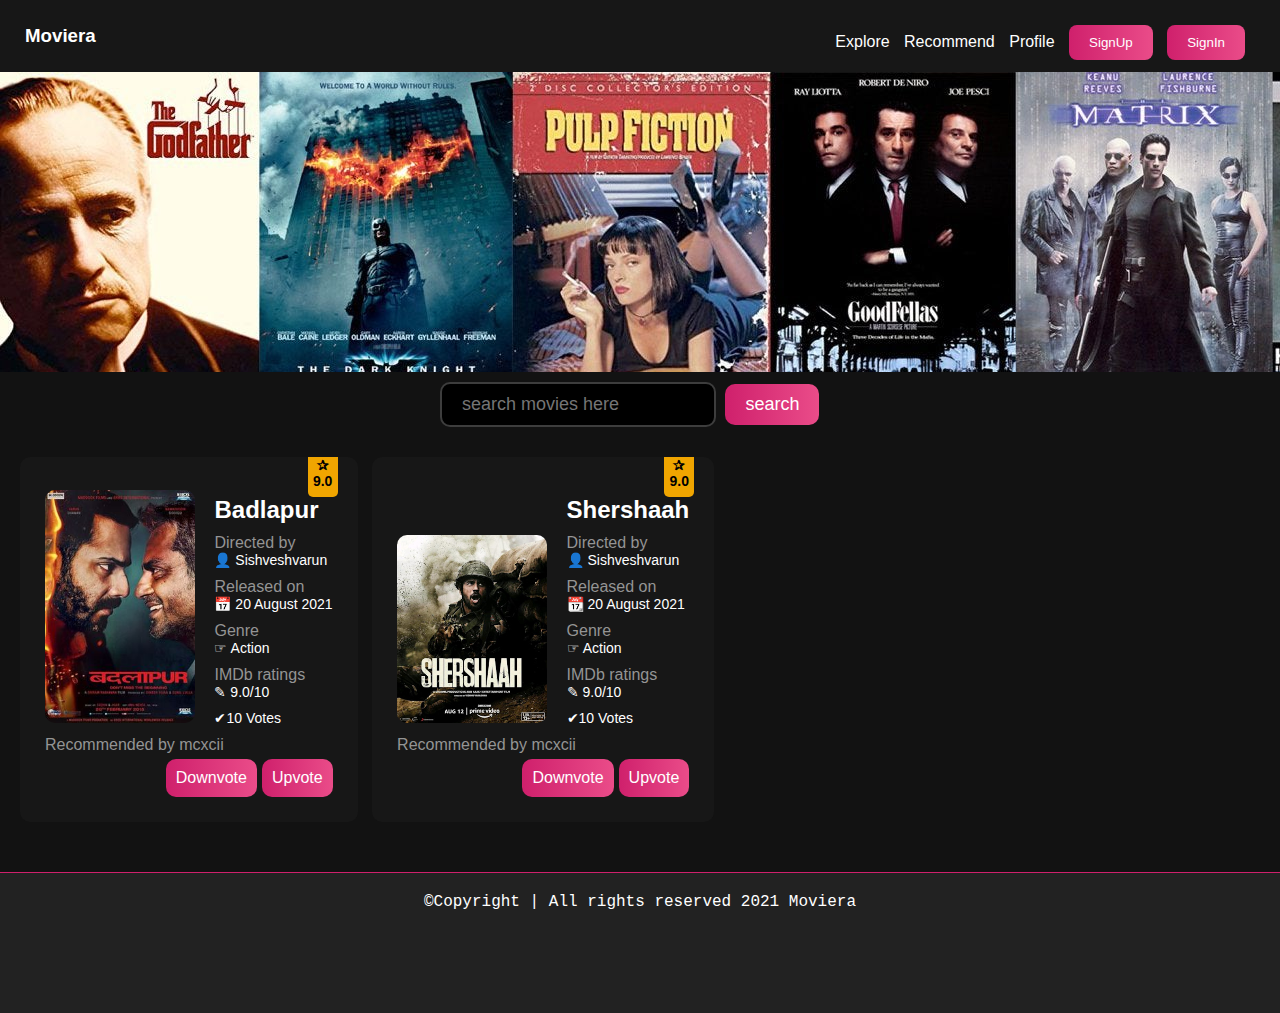
<file: index.html>
<!DOCTYPE html>
<html>
  <head>
    <style>
      .banner {
        height: 300px;
        background: url("images/topmovies.jpg");
      }
    </style>
    <title>Moviera</title>
    <link rel="stylesheet" href="styles/styles.css" />
  </head>
  <body>
    <nav>
      <h3>Moviera</h3>
      <ul>
        <li><a href="index.html"> Explore</a></li>
        <li><a href="recomend.html"> Recommend</a></li>
        <li><a href="profile.html"> Profile</a></li>

        <li>
          <button onclick="window.location.href='signup.html'">SignUp</button>
        </li>
        <li>
          <button onclick="window.location.href='signin.html'">SignIn</button>
        </li>
      </ul>
    </nav>
    <div>
      <div class="banner"></div>
      <div class="search">
        <form action="">
          <input type="search" placeholder="search movies here" />
          <button type="search" name="button">search</button>
        </form>
      </div>
      <div class="movie_list">
        <div class="movie_card">
          <img src="images/badlapur.jpeg" alt="" />
          <div class="movie_info">
            <h4><b>Badlapur</b></h4>
            <p>Directed by</p>
            <h5>👤 Sishveshvarun</h5>
            <p>Released on</p>
            <h5>📅 20 August 2021</h5>
            <p>Genre</p>
            <h5>&#9758; Action</h5>
            <p>IMDb ratings</p>
            <h5>&#9998; 9.0/10</h5>
            <h5>&#10004;10 Votes</h5>
          </div>
          <p>Recommended by mcxcii</p>
          <button>Upvote</button>
          <button>Downvote</button>
          <div class="card_rating">
            <p>&#10032;</p>
            <p>9.0</p>
          </div>
        </div>
        <div class="movie_card">
          <img src="images/Shershaah.jpg" alt="" />
          <div class="movie_info">
            <h4><b>Shershaah</b></h4>
            <p>Directed by</p>
            <h5>👤 Sishveshvarun</h5>
            <p>Released on</p>
            <h5>📆 20 August 2021</h5>
            <p>Genre</p>
            <h5>&#9758; Action</h5>
            <p>IMDb ratings</p>
            <h5>&#9998; 9.0/10</h5>
            <h5>&#10004;10 Votes</h5>
          </div>
          <p>Recommended by mcxcii</p>
          <button>Upvote</button>
          <button>Downvote</button>
          <div class="card_rating">
            <p>&#10032;</p>
            <p>9.0</p>
          </div>
        </div>
    </div>
    <footer>
      <p>©Copyright | All rights reserved 2021 Moviera</p>
    </footer>
  </body>
</html>
</file>
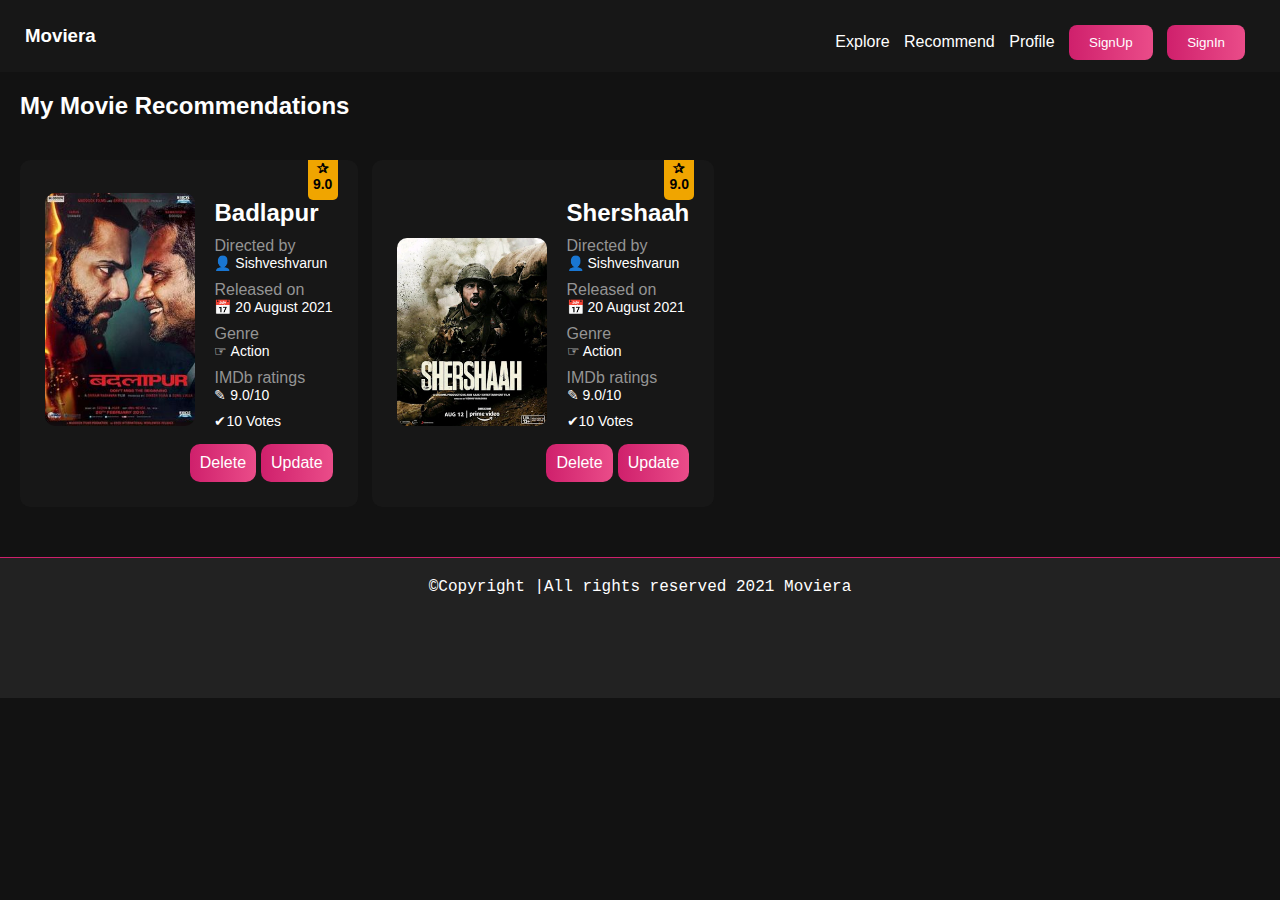
<file: profile.html>
<!DOCTYPE html>
<html>
  <head>
    <title>Moviera</title>
    <link rel="stylesheet" href="styles/styles.css" />
  </head>
  <body>
    <nav>
      <h3>Moviera</h3>
      <ul>
        <li><a href="index.html"> Explore</a></li>
        <li><a href="recomend.html"> Recommend</a></li>
        <li><a href="profile.html"> Profile</a></li>

        <li>
          <button onclick="window.location.href='signup.html'">SignUp</button>
        </li>
        <li>
          <button onclick="window.location.href='signin.html'">SignIn</button>
        </li>
      </ul>
    </nav>
      <h2 style="color: white; margin-left: 20px;">My Movie Recommendations</h2>
      <div class="movie_list">
        <div class="movie_card">
          <img src="images/badlapur.jpeg" alt="" />
          <div class="movie_info">
            <h4><b>Badlapur</b></h4>
            <p>Directed by</p>
            <h5>👤 Sishveshvarun</h5>
            <p>Released on</p>
            <h5>📅 20 August 2021</h5>
            <p>Genre</p>
            <h5>&#9758; Action</h5>
            <p>IMDb ratings</p>
            <h5>&#9998; 9.0/10</h5>
            <h5>&#10004;10 Votes</h5>
          </div>
          <div>
          <button onclick="window.location.href='update.html'">Update</button>
          <button>Delete</button>
          </div>
          <div class="card_rating">
            <p>&#10032;</p>
            <p>9.0</p>
          </div>
        </div>
        <div class="movie_card">
          <img src="images/Shershaah.jpg" alt="" />
          <div class="movie_info">
            <h4><b>Shershaah</b></h4>
            <p>Directed by</p>
            <h5>👤 Sishveshvarun</h5>
            <p>Released on</p>
            <h5>📅 20 August 2021</h5>
            <p>Genre</p>
            <h5>&#9758; Action</h5>
            <p>IMDb ratings</p>
            <h5>&#9998; 9.0/10</h5>
            <h5>&#10004;10 Votes</h5>
          </div>
          <div>
          <button onclick="window.location.href='update.html'">Update</button>
          <button>Delete</button>
          </div>
          <div class="card_rating">
            <p>&#10032;</p>
            <p>9.0</p>
          </div>
        </div>
      </div>
    </div>
    <footer>
        <p>©Copyright |All rights reserved 2021 Moviera</p>
      </footer>
  </body>
</html>
</file>
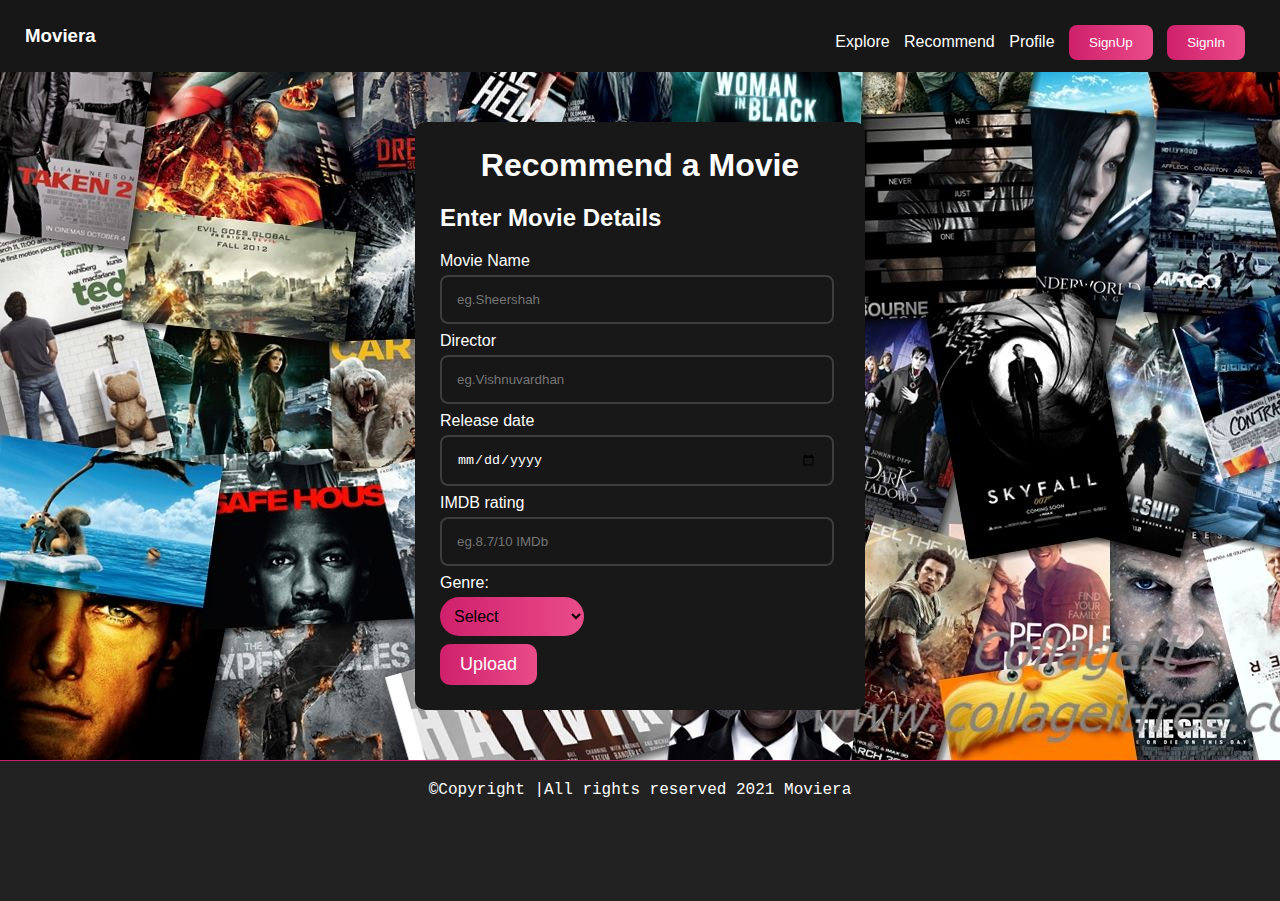
<file: recomend.html>
<!DOCTYPE html>
<html>
  <head>
    <title>Moviera</title>
    <link rel="stylesheet" href="styles/styles.css" />

    <style>
      body {
        background: url("images/background.jpg") fixed;
      }
    </style>
    <script>
      function validate() {
        var mname = document.getElementById("mname");
        var x = document.getElementById("Genre");
        var y = x.options[x.selectedIndex].value;
        var mdirector = document.getElementById("director");
        var release_date = document.getElementById("redate");
        var rat = /[1-10]/;
        var rating = document.getElementById("rating");
        var err = document.getElementById("error");
        var rerror = document.getElementById("rerror");
        rerror.style.visibility = "hidden";
        err.style.visibility = "hidden";
        if (
          mname.value == "" &&
          mdirector.value == "" &&
          release_date.value == "" &&
          rating.value == ""
        ) {
          alert("Please Enter required fields");
          return false;
        } else if (rating.value > 10) {
          rerror.innerHTML = "Ratings must be below 10";
          rerror.style.visibility = "visible";
          return false;
        } else if (y == "select") {
          err.innerHTML = "Select Genre";
          err.style.visibility = "visible";
          return false;
        } else {
          alert(
            "Successful\n" +
              "\nMovie Name is " +
              mname.value +
              "\nMovie Director is " +
              mdirector.value +
              "\nRelease Date is " +
              release_date.value +
              "\nRatings are " +
              rating.value +
              "\nSelected Genre is " +
              y
          );
          return true;
        }
      }
    </script>
  </head>
  <body>
    <nav>
      <h3>Moviera</h3>
      <ul>
        <li><a href="index.html"> Explore</a></li>
        <li><a href="recomend.html"> Recommend</a></li>
        <li><a href="profile.html"> Profile</a></li>

        <li>
          <button onclick="window.location.href='signup.html'">SignUp</button>
        </li>
        <li>
          <button onclick="window.location.href='ssignin.html'">SignIn</button>
        </li>
      </ul>
    </nav>
    <div class="form_container">
      <h1>Recommend a Movie</h1>
      <h2>Enter Movie Details</h2>
      <form onsubmit="return validate()" action="">
        <label for="mname">Movie Name</label>
        <input
          type="text"
          name="mname"
          placeholder="eg.Sheershah"
          id="mname"
          required
        />
        <label for="Movie_Director">Director</label>
        <input
          type="text"
          name="Movie_Director"
          placeholder="eg.Vishnuvardhan"
          id="director"
          required
        />
        <label for="Movie_release">Release date</label>
        <input type="date" id="redate" name="redate" required />
        <label for="IMDb_rating">IMDB rating</label>
        <input
          type="number"
          name="IMDb_rating"
          placeholder="eg.8.7/10 IMDb"
          id="rating"
          required
        />
        <p
          id="rerror"
          style="visibility: hidden; color: red; font-size: 15px;"
        ></p>
        <label for="Genre">Genre:</label>
        <select name="Genre" id="Genre">
          <option value="select">Select</option>
          <option value="action">Action</option>
          <option value="horror">Horror</option>
          <option value="comedy">Comedy</option>
          <option value="Scific">Science fiction</option>
          <option value="romance">Romance</option>
          <option value="thriller">Thriller</option>
          <option value="Documentary">Documentary</option>
        </select>
        <p
          id="error"
          style="visibility: hidden; color: red; font-size: 15px;"
        ></p>
        <button type="submit">
          Upload
        </button>
      </form>
    </div>
    <footer>
      <p>©Copyright |All rights reserved 2021 Moviera</p>
    </footer>
  </body>
</html>
</file>
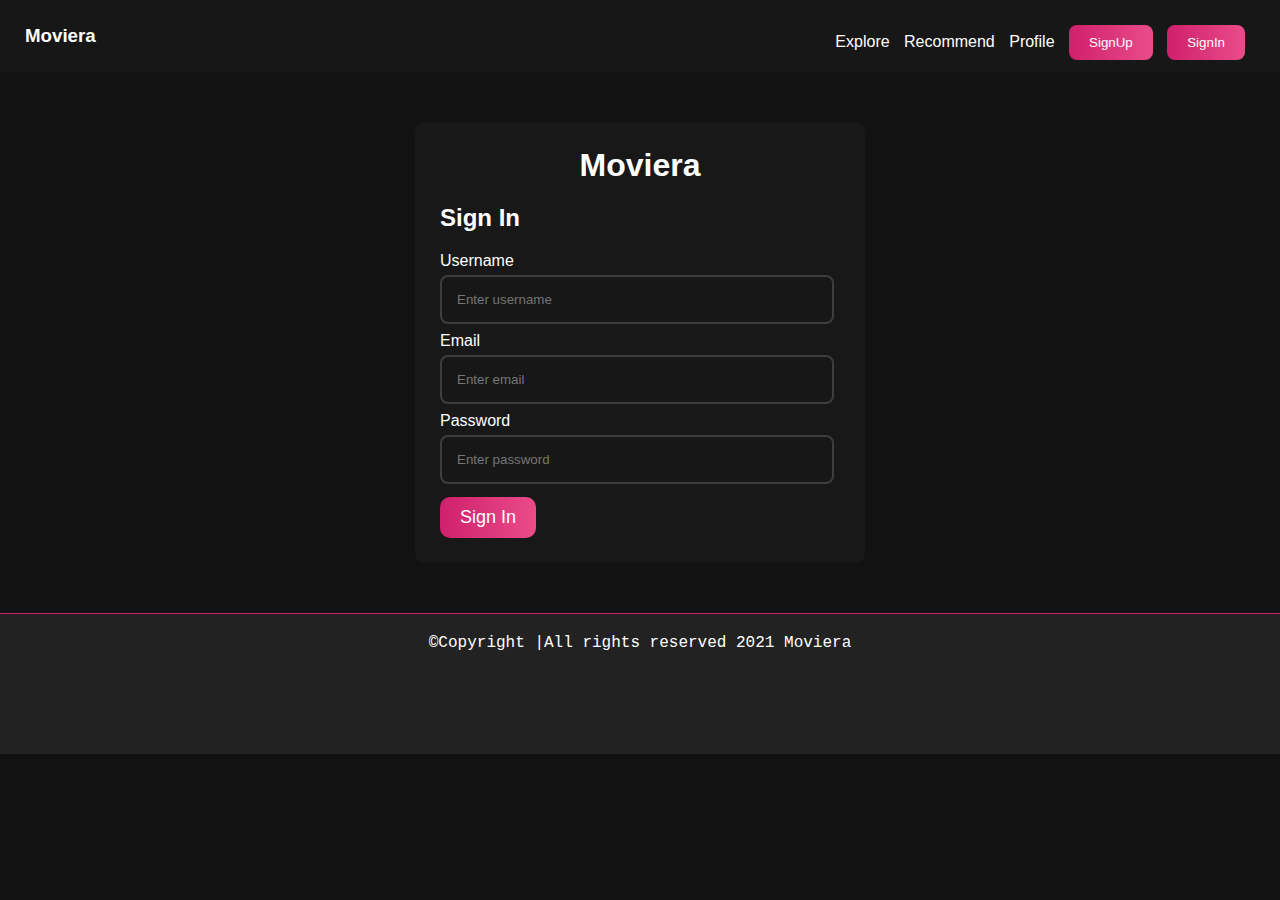
<file: signin.html>
<!DOCTYPE html>
<html lang="en">
  <head>
    <title>Sign-in form</title>
    <link rel="stylesheet" href="styles/styles.css" />

    <script>
      function validate() {
        var username = document.getElementById("usr");
        var unamereg = /^[a-zA-Z]{6}[0-9]{2}$/;

        var email = document.getElementById("email");
        var emreg = /^([a-zA-Z0-9\.-]+)@([a-zA-Z0-9]+).([a-z]{2,10})(.[a-z]{2,10})?$/;

        var password = document.getElementById("pw");
        if (username.value == "") {
          alert("please enter username");
          return false;
        } else if (unamereg.test(username.value) == false) {
          alert("please enter valid username");
          return false;
        } else if (email.value == "") {
          alert("please enter Email ");
          return false;
        } else if (emreg.test(email.value) == false) {
          alert("please enter valid Email ");
          return false;
        } else if (password.value == "") {
          alert("please enter password");
          return false;
        } else {
          alert(
            "successful\n" +
              "\nUsername is " +
              username.value +
              "\nEmail is " +
              email.value +
              "\nPassword is" +
              password.value
          );
          return true;
        }
      }
    </script>
  </head>
  <body>
    <nav>
      <h3>Moviera</h3>
      <ul>
        <li><a href="index.html"> Explore</a></li>
        <li><a href="recomend.html"> Recommend</a></li>
        <li><a href="profile.html"> Profile</a></li>

        <li>
          <button onclick="window.location.href='signup.html'">SignUp</button>
        </li>
        <li>
          <button onclick="window.location.href='signin.html'">SignIn</button>
        </li>
      </ul>
    </nav>
    <div class="form_container">
      <h1>Moviera</h1>

      <h2>Sign In</h2>

      <form onsubmit="return validate()" action="index.html">
        <label for="username">Username</label>
        <input
          type="text"
          id="usr"
          name="username"
          placeholder="Enter username"
        />
        <label for="email">Email</label>
        <input type="text" id="email" name="email" placeholder="Enter email" />
        <label for="password">Password</label>
        <input
          type="password"
          id="pw"
          name="password"
          placeholder="Enter password"
        />
        <button type="submit">Sign In</button>
      </form>
    </div>
    <footer>
      <p>©Copyright |All rights reserved 2021 Moviera</p>
    </footer>
  </body>
</html>
</file>
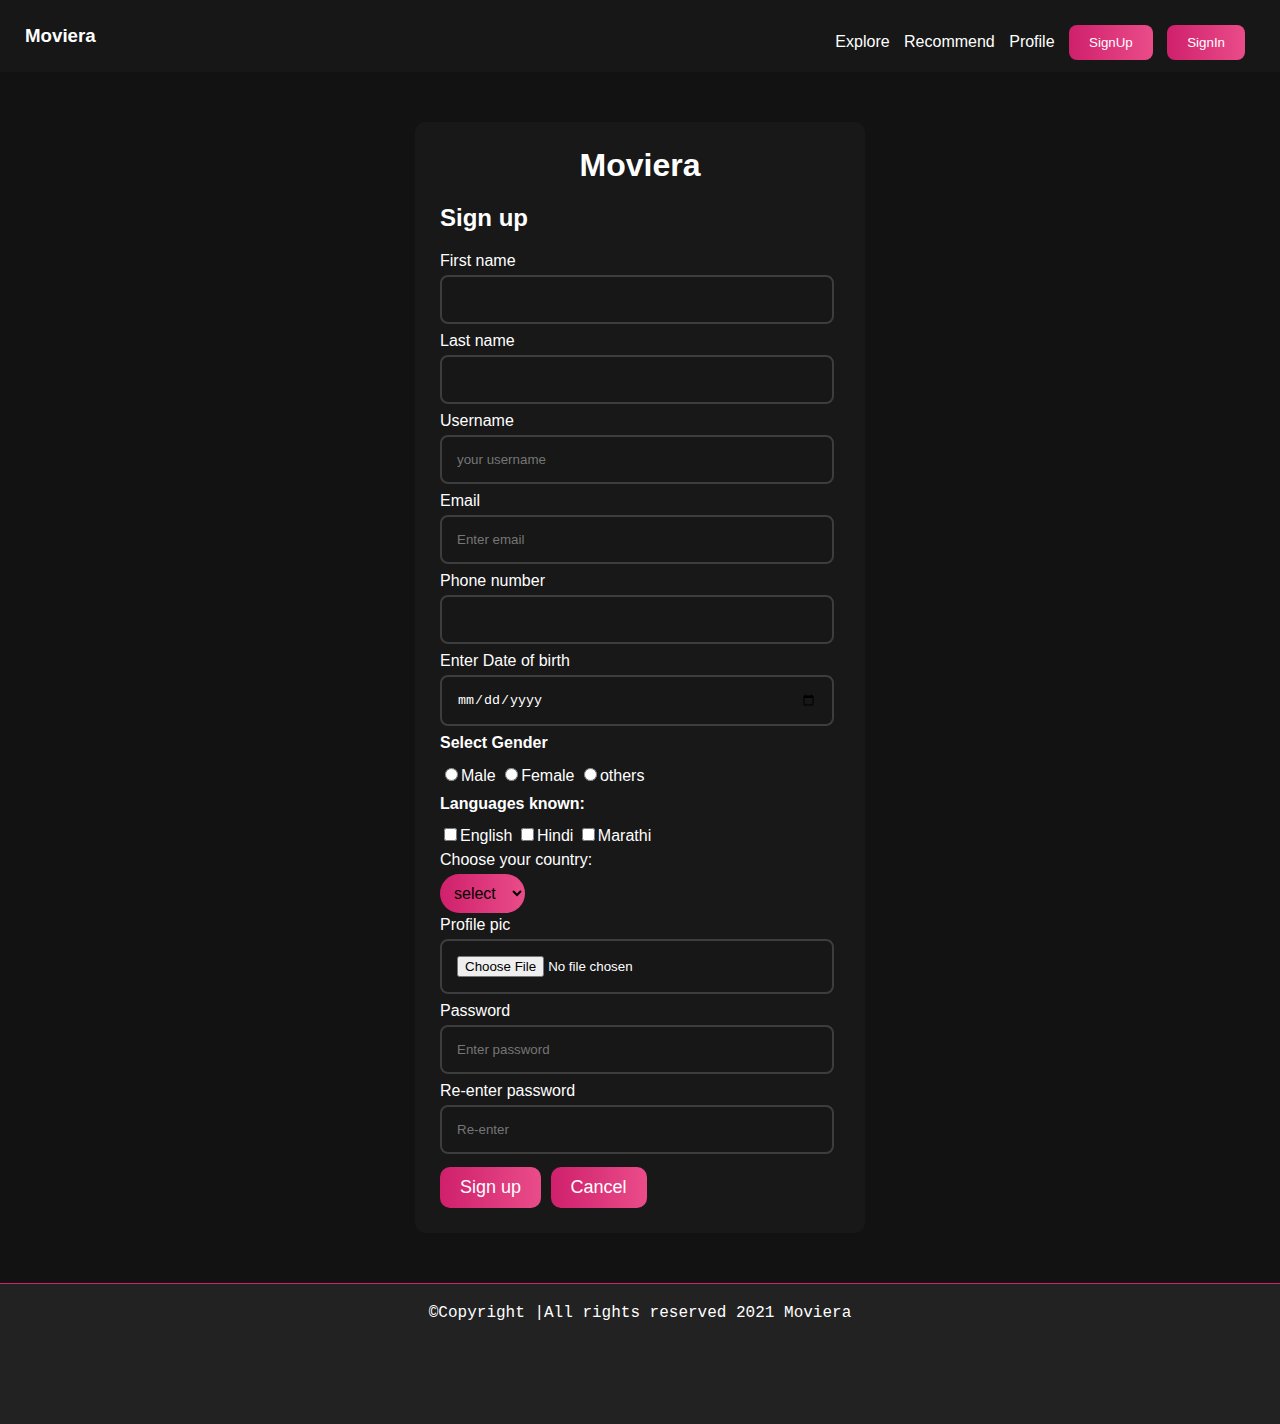
<file: signup.html>
<!DOCTYPE html>
<html lang="en">
  <head>
    <link rel="stylesheet" href="styles/styles.css" />

    <script>
      function validate() {
        var password = document.getElementById("pw").value;
        var username = document.getElementById("usr");
        var unamereg = /^[a-zA-Z]{6}[0-9]{2}$/;
        var fname = document.getElementById("fn");
        var lname = document.getElementById("ln");
        var email = document.getElementById("email");
        var emreg = /^([a-zA-Z0-9\.-]+)@([a-zA-Z0-9]+).([a-z]{2,10})(.[a-z]{2,10})?$/;

        var ph = document.getElementById("ph");
        var phreg = /^[789]{1}[0-9]{9}$/;

        var dob = document.getElementById("dob");
        var profile = document.getElementById("profile");
        var rpass = document.getElementById("pwr");

        var x = document.getElementById("country");
        var y = x.options[x.selectedIndex].value;

        var gender = "";
        var male = document.getElementById("m");
        var female = document.getElementById("m");
        var other = document.getElementById("m");
        if (male.checked == true) {
          gender = male.value;
        }
        if (female.checked == true) {
          gender = female.value;
        }
        if (other.checked == true) {
          gender = other.value;
        }

        var lang = document.getElementsByName("lang");
        var languages = "";
        for (var i = 0; i < lang.length; i++) {
          if (lang[i].checked == true) {
            languages = languages + lang[i].value + " ";
          }
        }
        if (fname.value == "") {
          alert("Please Enter First Name");
          return false;
        } else if (lname.value == "") {
          alert("Please Enter Last Name");
          return false;
        } else if (username.value == "") {
          alert("Please Enter Username");
          return false;
        } else if (unamereg.test(username.value) == false) {
          alert("Please Enter valid Username");
          return false;
        } else if (email.value == "") {
          alert("Please Enter Email");
          return false;
        } else if (emreg.test(email.value) == false) {
          alert("Please Enter Valid Email");
          return false;
        } else if (ph.value == "") {
          alert("Please Enter phone number");
          return false;
        } else if (phreg.test(ph.value) == false) {
          alert("Please Enter valid phone number");
          return false;
        } else if (dob.value == "") {
          alert("Please Enter Date of birth");
          return false;
        } else if (gender == "") {
          alert("please Select gender ");
          return false;
        } else if (languages == "") {
          alert("please select languages ");
          return false;
        } else if (y == "select") {
          alert("please select your country");
        } else if (profile.value == "") {
          alert("Please upload Profile Picture");
        } else if (password.trim().length < 6 || password.trim().length > 10) {
          alert("password size must be 6 to 8 characters");
          return false;
        } else if (password.search(/[A-Z]/) == -1) {
          alert("password must contain atleast one Uppercase alphabet");
          return false;
        } else if (password.search(/[a-z]/) == -1) {
          alert("password must contain atleast one Lowercase alphabet");
          return false;
        } else if (password.search(/[0-9]/) == -1) {
          alert("password must contain ateast one number");
          return false;
        } else if (password.search(/[\@\#\%\$\;\:\.\,]/) == -1) {
          alert("password must contain ateast one special character");
          return false;
        } else if (rpass.value != password) {
          alert("Re-entered passwod doesn't match");
          return false;
        } else {
          alert(
            "successful\n" +
              "First Name is " +
              fname.value +
              "\nLast name is " +
              lname.value +
              "\nUser name is " +
              username.value +
              "\nEmail is " +
              email.value +
              "\nPhone number is " +
              ph.value +
              "\nDOB is " +
              dob.value +
              "\nSelected Gender is " +
              gender +
              "\nSelected languages are " +
              languages +
              "\nSelected country is" +
              y +
              "\n Profile pic is " +
              profile.value +
              "\nPassword is " +
              password +
              "\nRe-entered Password is " +
              rpass.value
          );
          return true;
        }
      }
    </script>
  </head>

  <body>
    <nav>
      <h3>Moviera</h3>
      <ul>
        <li><a href="index.html"> Explore</a></li>
        <li><a href="recomend.html"> Recommend</a></li>
        <li><a href="profile.html"> Profile</a></li>

        <li>
          <button onclick="window.location.href='signup.html'">SignUp</button>
        </li>
        <li>
          <button onclick="window.location.href='signin.html'">SignIn</button>
        </li>
      </ul>
    </nav>
    <div class="form_container">
      <h1>Moviera</h1>

      <h2>Sign up</h2>

      <form
        onsubmit="return validate()"
        action="www.aitdgoa.edu.in"
        method="get"
      >
        <label for="Fname">First name</label>
        <input type="text" id="fn" name="firstname" />
        <label for="lname">Last name</label>
        <input type="text" id="ln" name="lastname" />
        <label for="username">Username</label>
        <input
          type="text"
          id="usr"
          name="username"
          placeholder="your username"
        />
        <label for="email">Email</label>
        <input type="text" name="email" placeholder="Enter email" id="email" />
        <label for="ph">Phone number</label>
        <input type="text" name="ph" id="ph" />
        <label for="dob">Enter Date of birth</label>
        <input type="date" id="dob" name="dob" />
        <label for="radiobutton"> <h4>Select Gender</h4></label>
        <div class="radio">
          <input type="radio" name="gender" value="male" id="m" /><label
            >Male</label
          >
          <input type="radio" name="gender" value="female" id="f" /><label
            >Female</label
          >
          <input type="radio" name="gender" value="others" id="o" /><label
            >others</label
          >
        </div>
        <label for="check"><h4>Languages known:</h4></label>
        <div class="check">
          <input type="checkbox" name="lang" value="english" />English
          <input type="checkbox" name="lang" value="hindi" />Hindi
          <input type="checkbox" name="lang" value="marathi" />Marathi
        </div>

        <label for="country">Choose your country:</label>
        <select name="country" id="country">
          <option value="select">select</option>
          <option value="India">India</option>
          <option value="US">US</option>
          <option value="others">others</option>
        </select>
        <label for="profilepic">Profile pic</label>
        <input type="file" id="profile" />
        <label for="Password">Password</label>
        <input
          type="text"
          id="pw"
          name="Password"
          placeholder="Enter password"
        />
        <label for="Pass">Re-enter password</label>
        <input type="text" id="pwr" name="Pass" placeholder="Re-enter" />
        <button type="submit">Sign up</button>
        <button type="button">Cancel</button>
      </form>
    </div>

    <footer>
      <p>©Copyright |All rights reserved 2021 Moviera</p>
    </footer>
  </body>
</html>
</file>
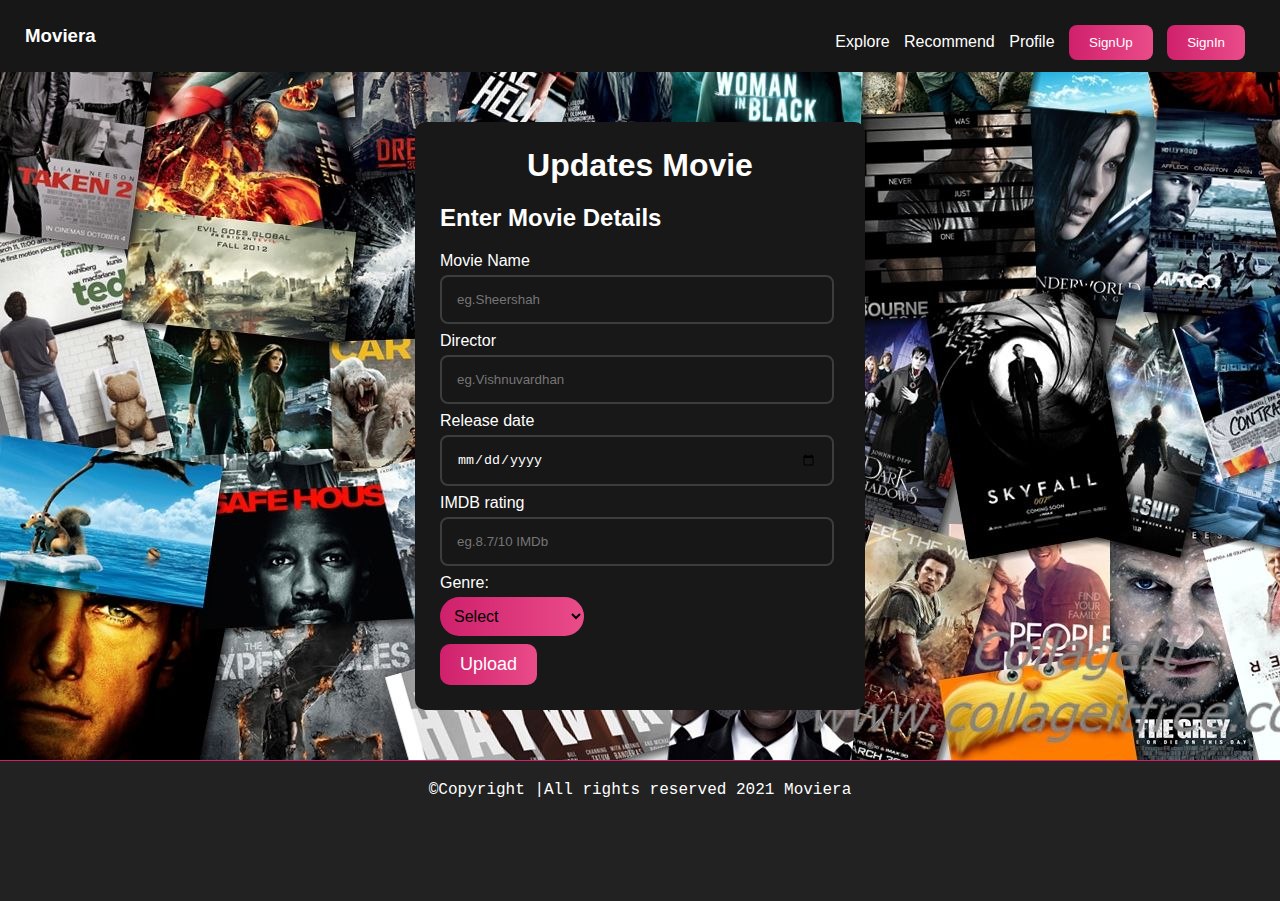
<file: update.html>
<!DOCTYPE html>
<html>
  <head>
    <title>Moviera</title>
    <link rel="stylesheet" href="styles/styles.css" />

    <style>
      body {
        background: url("images/background.jpg") fixed;
      }
    </style>
    <script>
      function validate() {
        var mname = document.getElementById("mname");
        var x = document.getElementById("Genre");
        var y = x.options[x.selectedIndex].value;
        var mdirector = document.getElementById("director");
        var release_date = document.getElementById("redate");
        var rat = /[1-10]/;
        var rating = document.getElementById("rating");
        var err = document.getElementById("error");
        var rerror = document.getElementById("rerror");

        rerror.style.visibility = "hidden";
        err.style.visibility = "hidden";

        if (
          mname.value == "" &&
          mdirector.value == "" &&
          release_date.value == "" &&
          rating.value == ""
        ) {
          alert("Please Enter required fields");
          return false;
        } else if (rating.value > 10) {
          rerror.innerHTML = "Ratings must be below 10";
          rerror.style.visibility = "visible";
          return false;
        } else if (y == "select") {
          err.innerHTML = "Select Genre";
          err.style.visibility = "visible";
          return false;
        } else {
          alert(
            "Successful\n" +
              "\nMovie Name is " +
              mname.value +
              "\nMovie Director is " +
              mdirector.value +
              "\nRelease Date is " +
              release_date.value +
              "\nRatings are " +
              rating.value +
              "\nSelected Genre is " +
              y
          );
          return true;
        }
      }
    </script>
  </head>
  <body>
    <nav>
      <h3>Moviera</h3>
      <ul>
        <li><a href="index.html"> Explore</a></li>
        <li><a href="recomend.html"> Recommend</a></li>
        <li><a href="profile.html"> Profile</a></li>

        <li>
          <button onclick="window.location.href='signup.html'">SignUp</button>
        </li>
        <li>
          <button onclick="window.location.href='ssignin.html'">SignIn</button>
        </li>
      </ul>
    </nav>
    <div class="form_container">
      <h1>Updates Movie</h1>
      <h2>Enter Movie Details</h2>
      <form onsubmit="return validate()" action="">
        <label for="mname">Movie Name</label>
        <input
          type="text"
          name="mname"
          placeholder="eg.Sheershah"
          id="mname"
          required
        />
        <label for="Movie_Director">Director</label>
        <input
          type="text"
          name="Movie_Director"
          placeholder="eg.Vishnuvardhan"
          id="director"
          required
        />
        <label for="Movie_release">Release date</label>
        <input type="date" id="redate" name="redate" required />
        <label for="IMDb_rating">IMDB rating</label>
        <input
          type="number"
          name="IMDb_rating"
          placeholder="eg.8.7/10 IMDb"
          id="rating"
          required
        />
        <p
          id="rerror"
          style="visibility: hidden; color: red; font-size: 15px;"
        ></p>
        <label for="Genre">Genre:</label>
        <select name="Genre" id="Genre">
          <option value="select">Select</option>
          <option value="action">Action</option>
          <option value="horror">Horror</option>
          <option value="comedy">Comedy</option>
          <option value="Scific">Science fiction</option>
          <option value="romance">Romance</option>
          <option value="thriller">Thriller</option>
          <option value="Documentary">Documentary</option>
        </select>
        <p
          id="error"
          style="visibility: hidden; color: red; font-size: 15px;"
        ></p>
        <button type="submit">
          Upload
        </button>
      </form>
    </div>
    <footer>
      <p>©Copyright |All rights reserved 2021 Moviera</p>
    </footer>
  </body>
</html>
</file>
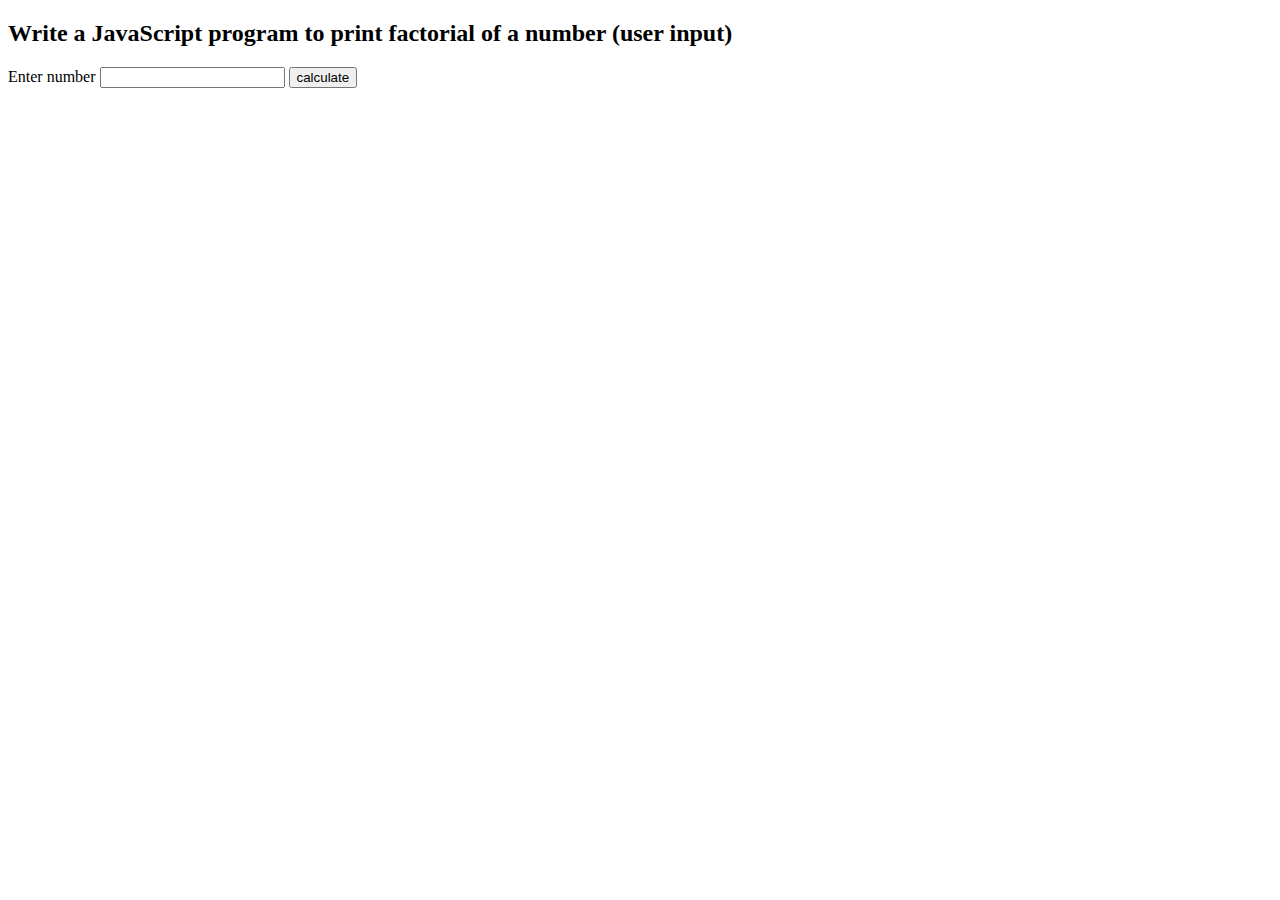
<file: assignment2/program1.html>
<!DOCTYPE html>
<html lang="en">
  <head>
    <title>Program-1</title>
  </head>
  <script>
    function factorial() {
      var num = document.getElementById("num").value;
      var fact = 0;
      if (num == "") {
        alert("Enter number to calculate factorial");
      } else {
        while (num--) {
          fact = fact * num;
        }
        alert("factorial of " + num + " is " + fact);
      }
    }
  </script>
  <body>
    <h2>
      Write a JavaScript program to print factorial of a number (user input)
    </h2>
    <label for="">Enter number</label>
    <input type="text" id="num" />
    <button>calculate</button>
  </body>
</html>
</file>
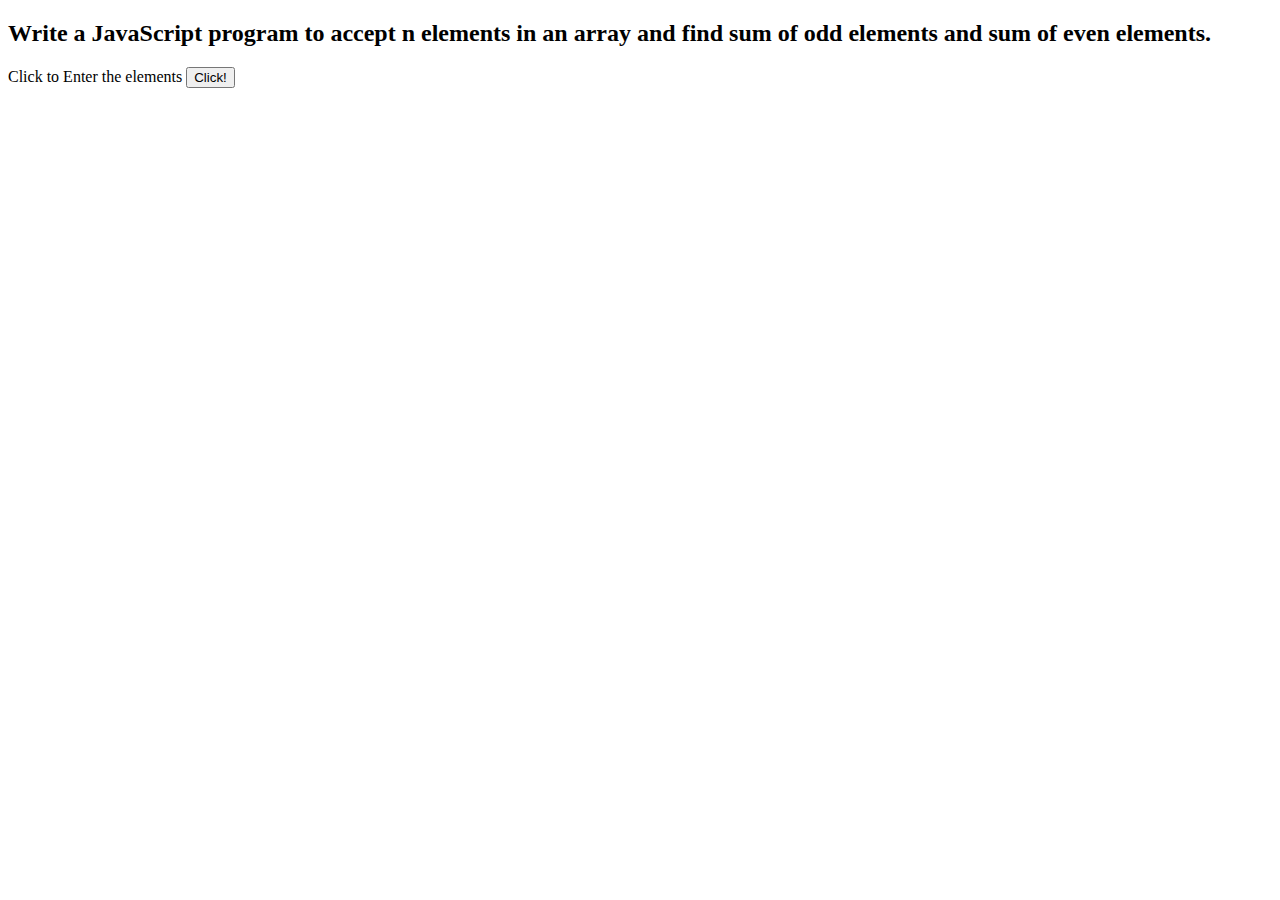
<file: assignment2/program3.html>
<!DOCTYPE html>
<html lang="en">
  <head>
    <title>Program-2</title>
  </head>
  <script>
    function calculate() {
      var num = parseInt(prompt("Enter number of elements to store in array"));
      var arr = [];
      var even = 0;
      var odd = 0;
      for (var i = 0; i < num; i++) {
        arr[i] = parseInt(prompt("Enter element " + i));
      }
      for (var i = 0; i < num; i++) {
        if (arr[i] % 2 == 0) {
          even = even + arr[i];
        } else {
          odd = odd + arr[i];
        }
      }
      alert(
        "Sum of all even Element is " +
          even +
          "\nSum of all odd elements is " +
          odd
      );+
    }
  </script>
  <body>
    <h2>
      Write a JavaScript program to accept n elements in an array and find sum
      of odd elements and sum of even elements.
    </h2>
    <label for="">Click to Enter the elements</label>
    <button onclick="calculate()">Click!</button>
  </body>
</html>
</file>
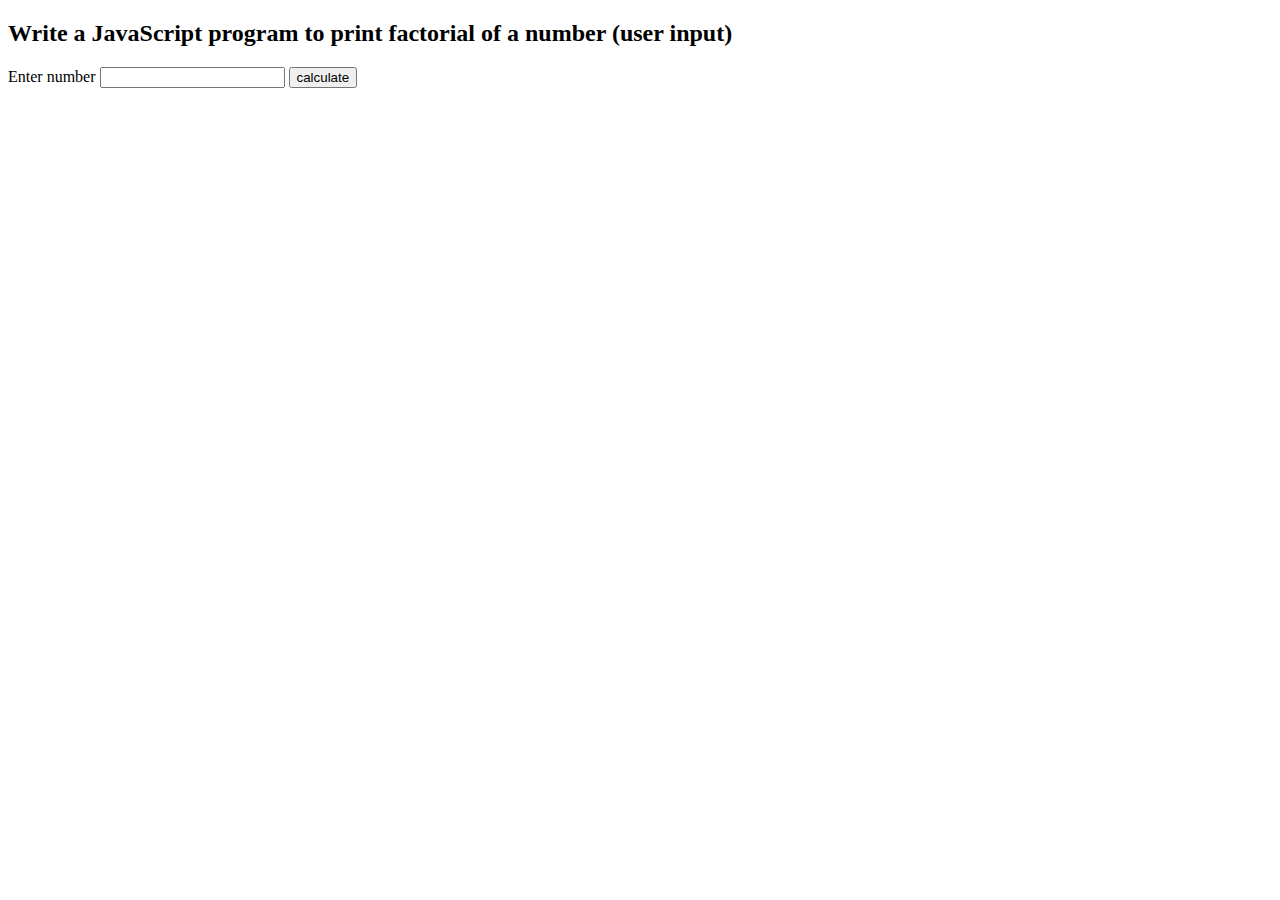
<file: assignment_2/program1.html>
<!DOCTYPE html>
<html lang="en">
  <head>
    <title>Program-1</title>
  </head>
  <script>
    function factorial() {
      var num = document.getElementById("num").value;
      var fact = 1;
      var tmp = num;
      if (num == "") {
        alert("Enter number to calculate factorial");
      } else {
        for (var i = 1; i <= num; i++) {
          fact = fact * i;
        }
        alert("Factorial of " + tmp + " is " + fact);
      }
    }
  </script>
  <body>
    <h2>
      Write a JavaScript program to print factorial of a number (user input)
    </h2>
    <label for="">Enter number</label>
    <input type="text" id="num" />
    <button onclick="factorial()">calculate</button>
  </body>
</html>
</file>
<file: styles/styles.css>
body {
  background: rgb(18, 18, 18);
  font-size: 16px;
  font-family: "Haas Grot Text R Web", "Helvetica Neue", Helvetica, Arial,
    sans-serif;
}
.search {
  margin: 10px auto;
  width: 400px;
}
.search input {
  outline: none;
  background-color: black;
  border: solid 2px #3d3d3d;
  padding: 10px 20px;
  border-radius: 10px;
  font-size: 18px;
  color: white;
}
.search input:hover {
  border: solid 2px #ea4c89;
}
.search input,
.search button {
  display: inline-block;
}
body,
html,
h3,
ul {
  margin: 0;
  padding: 0;
}
nav {
  position: sticky;
  top: 0;
  background-color: #171717;
  padding: 25px;
  color: white;
  z-index: 10;
}
nav a {
  text-decoration: none;
  color: white;
}

nav a:hover {
  color: #ea4c89;
}
nav ul,
nav li,
nav h3 {
  display: inline-block;
}
nav ul {
  float: right;
}
nav ul li {
  margin-right: 10px;
}
nav button {
  padding: 10px 20px;
  border: none;
  background-image: linear-gradient(to right, #cf206c, #ea4c89);
  border-radius: 8px;
  color: white;
  cursor: pointer;
}
.form_container {
  margin: 50px auto;
  background-color: #181818;
  border-radius: 10px;
  width: 400px;
  color: white;
  padding: 25px;
}
.form_container h1 {
  text-align: center;
  margin: 0;
}
.form_container label,
input {
  display: block;
}
.form_container label {
  margin-bottom: 5px;
}
.form_container input {
  width: 90%;
  margin-bottom: 8px;
  outline: none;
  background-color: #171717;
  border-radius: 8px;
  padding: 15px;
  color: white;
  border: solid 2px #3d3d3d;
}
.form_container input:hover {
  border: solid 2px #ea4c89;
  box-shadow: 0 0 8px #ea4c89;
}
.radio input,
.radio label,
.check label,
.check input {
  display: inline-block;
  width: fit-content;
  margin-top: 10px;
  margin-bottom: 10px;
}
.form_container select {
  margin: 0 0 3px 0;
  outline: none;
  border: none;
  border-radius: 50px;
  padding: 10px 10px;
  font-size: 16px;
  color: black;
  background-image: linear-gradient(to right, #cf206c, #ea4c89);
}
.form_container button,
.banner button {
  margin: 5px 5px 0 0;
  outline: none;
  border: none;
  border-radius: 10px;
  padding: 10px 20px;
  color: white;
  background-image: linear-gradient(to right, #cf206c, #ea4c89);

  font-size: 18px;
  cursor: pointer;
}
.search button {
  margin: 0 0 0 5px;
  outline: none;
  border: none;
  border-radius: 10px;
  padding: 10px 20px;
  color: white;
  background-image: linear-gradient(to right, #cf206c, #ea4c89);

  font-size: 18px;
  cursor: pointer;
}

/*  home page */
.movie_list {
  padding: 20px;
}
.movie_card {
  position: relative;
  margin-right: 10px;
  margin-bottom: 10px;
  display: inline-block;
  width: fit-content;
  background-color: #171717;
  padding: 25px;
  border-radius: 10px;
}
.movie_card img {
  width: 150px;
  border-radius: 10px;
  margin-right: 5px;
}
.movie_card .movie_info {
  display: inline-block;
  margin-left: 10px;
  color: white;
}
h4,
h5,
p {
  margin: 0;
  padding: 0;
}
.movie_info h4 {
  font-size: 24px;
  font-weight: 400;
  margin-bottom: 10px;
  margin-top: 14px;
}
.movie_card .movie_info h5 {
  font-size: 14px;
  font-weight: 400;
  margin-bottom: 10px;
}
.movie_card p {
  color: #949494;
}
.movie_card button {
  margin: 5px 0 0 5px;
  outline: none;
  border: none;
  border-radius: 10px;
  padding: 10px 10px;
  font-size: 16px;
  color: white;
  float: right;
  cursor: pointer;
  background-image: linear-gradient(to right, #cf206c, #ea4c89);
}
.movie_card:hover {
  box-shadow: 0 0 8px #ea4c89;
}
.card_rating {
  position: absolute;
  top: 0;
  right: 20px;
  height: 40px;
  width: 30px;
  background-color: #f0a500;
  border-bottom-left-radius: 5px;
  border-bottom-right-radius: 5px;
  text-align: center;
}
.card_rating p {
  color: black;
  font-size: 14px;
  font-weight: bold;
}
footer {
  height: 100px;
  text-align: center;
  border-top: 1px solid #cf206c;
  margin-top: 20px;
  color: white;
  padding: 20px;
  background-color: #222222;
}
footer p {
  font-family: "Courier New", Courier, monospace;
  font-size: 16px;
}
</file>
